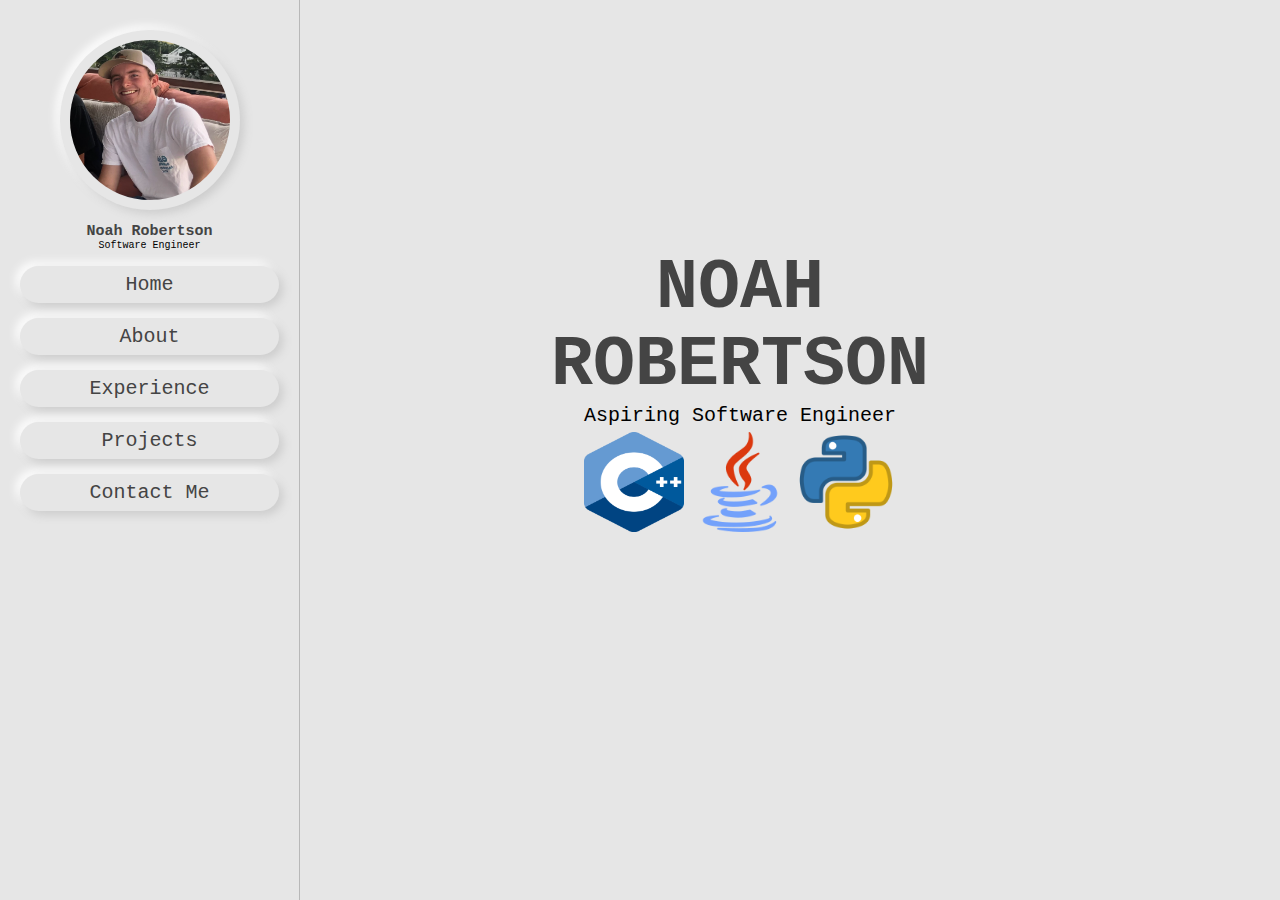
<file: index.html>
<!DOCTYPE html>
<html lang="en">
<head>
    <meta charset="UTF-8">
    <meta http-equiv="X-UA-Compatible" content="IE=edge">
    <meta name="viewport" content="width=device-width, initial-scale=1.0">
    <title>Personal Portfolio</title>

    <link rel="stylesheet" href="style.css">

    <link rel="stylesheet" href="https://cdnjs.cloudflare.com/ajax/libs/font-awesome/5.15.4/css/all.min.css">
</head>
<body>
    
<header class="header">
    <div class="user">
        <img src="img/pic.png" alt="">
        <h3>Noah Robertson</h3>
        <p>Software Engineer</p>
    </div>

    <nav class="navbar">
        <a href="index.html">Home</a>
        <a href="about.html">About</a>
        <a href="experience.html">Experience</a>
        <a href="projects.html">Projects</a>
        <a href="contact.html">Contact Me</a>
    </nav>

</header>

<div id="menu-btn" class="fas fa-bars"></div>

<section class="home" id="home">
    <div class="content">
        <h3>Noah Robertson</h3>
        <p>Aspiring Software Engineer</p>
    </div>
    <div class="images">
        <img src="img/Cpp.png" alt="">
        <img src="img/java.png" alt="">
        <img src="img/Python.webp" alt="">
    </div>

</section>




<script src="script.js"></script>
</body>
</html>
</file>
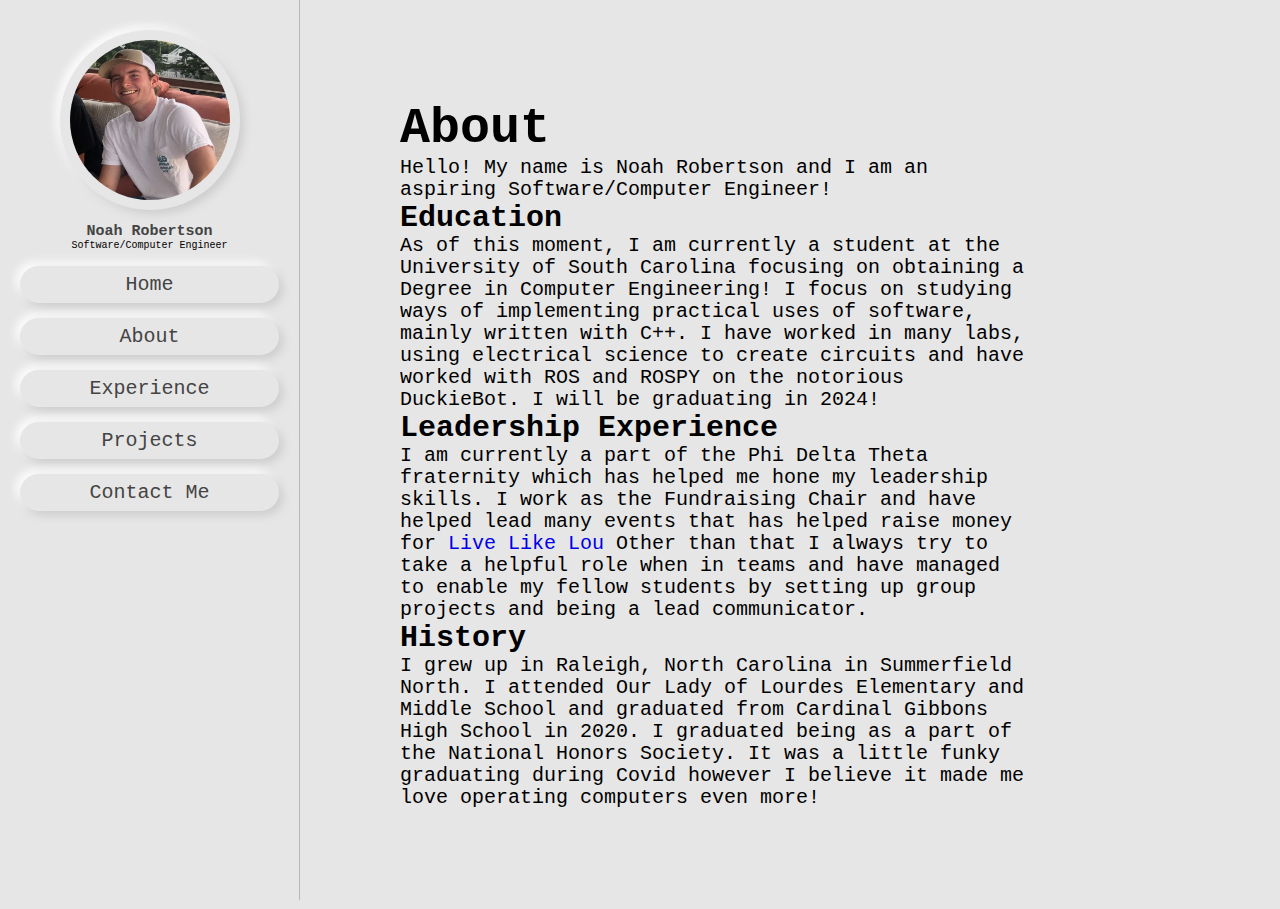
<file: about.html>
<!DOCTYPE html>
<html lang="en">
<head>
    <meta charset="UTF-8">
    <meta http-equiv="X-UA-Compatible" content="IE=edge">
    <meta name="viewport" content="width=device-width, initial-scale=1.0">
    <title>Personal Portfolio</title>

    <link rel="stylesheet" href="style.css">

    <link rel="stylesheet" href="https://cdnjs.cloudflare.com/ajax/libs/font-awesome/5.15.4/css/all.min.css">
</head>
<body>
    
<header class="header">
    <div class="user">
        <img src="img/pic.png" alt="">
        <h3>Noah Robertson</h3>
        <p>Software/Computer Engineer</p>
    </div>

    <nav class="navbar">
        <a href="index.html">Home</a>
        <a href="about.html">About</a>
        <a href="experience.html">Experience</a>
        <a href="projects.html">Projects</a>
        <a href="contact.html">Contact Me</a>
    </nav>

</header>

<div id="menu-btn" class="fas fa-bars"></div>

<section class="about" id="about">
    <div class="intro">
        <h3>About</h3>
        <p>Hello! My name is Noah Robertson and I am an aspiring Software/Computer Engineer!</p>
    </div>
    <div class="education">
        <h4>Education</h4>
        <p>
            As of this moment, I am currently a student at the University of South Carolina focusing on obtaining
            a Degree in Computer Engineering! I focus on studying ways of implementing practical uses of software, mainly
            written with <span id="c++">C++</span>. I have worked in many labs, using electrical science to create circuits and
            have worked with <span id="ros">ROS and ROSPY</span> on the notorious DuckieBot. I will be graduating in 2024!
        </p>
    </div>
    <div class="leadership">
        <h4>Leadership Experience</h4>
        <p>
            I am currently a part of the Phi Delta Theta fraternity which has helped me hone my leadership skills.
            I work as the Fundraising Chair and have helped lead many events that has helped raise money for <a href="https://livelikelou.org/" id="lll">Live Like Lou</a>
            Other than that I always try to take a helpful role when in teams and have managed to enable my fellow students by setting up group
            projects and being a lead communicator.
        </p>
    </div>
    <div class="history">
        <h4>History</h4>
        <p>I grew up in Raleigh, North Carolina in Summerfield North. I attended Our Lady of Lourdes Elementary and Middle School and graduated
            from Cardinal Gibbons High School in 2020. I graduated being as a part of the National Honors Society. It was a little funky graduating
            during Covid however I believe it made me love operating computers even more!
        </p>
    </div>

</section>







<script src="script.js"></script>
</body>
</html>
</file>
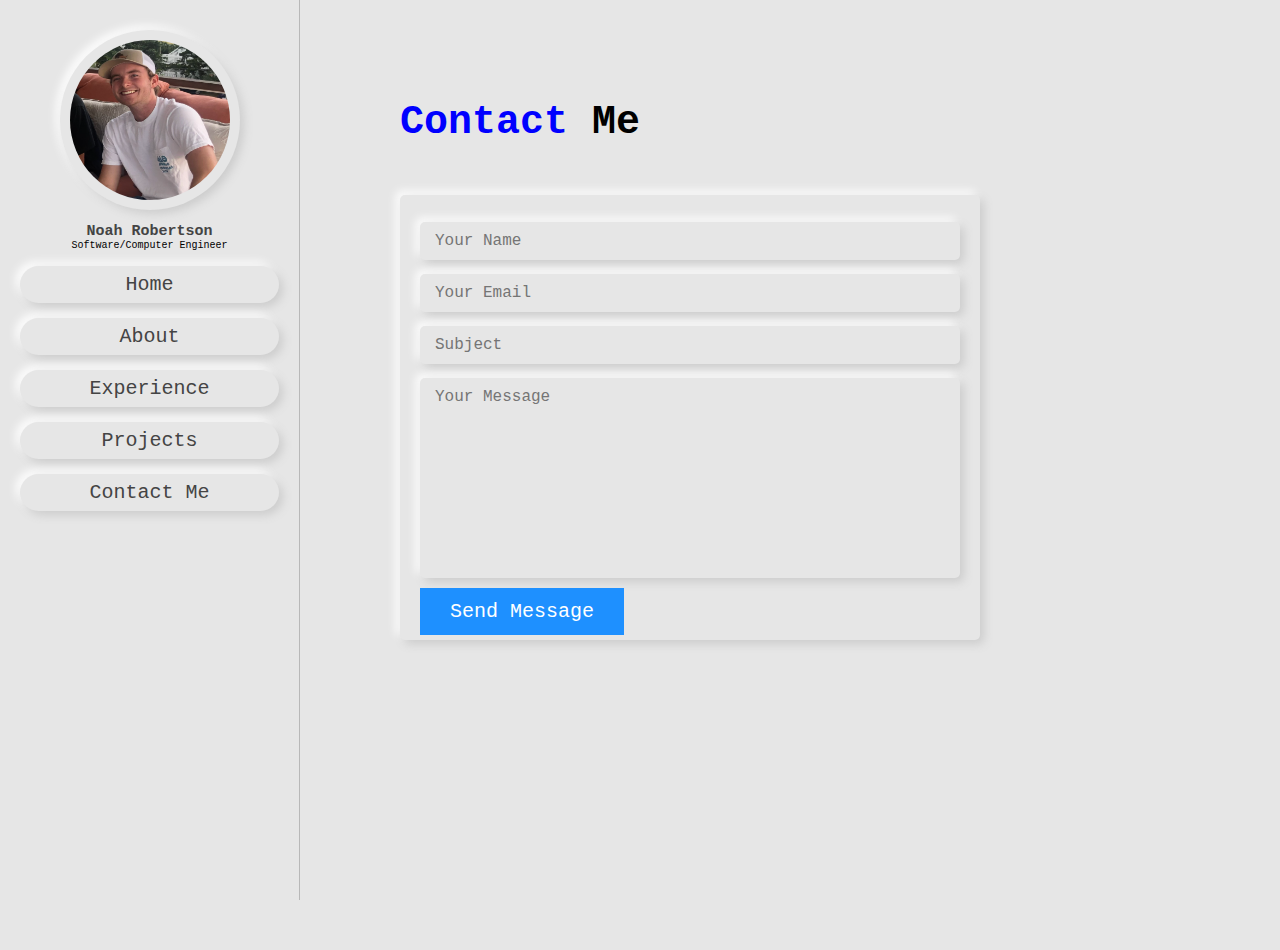
<file: contact.html>
<!DOCTYPE html>
<html lang="en">
<head>
    <meta charset="UTF-8">
    <meta http-equiv="X-UA-Compatible" content="IE=edge">
    <meta name="viewport" content="width=device-width, initial-scale=1.0">
    <title>Personal Portfolio</title>

    <link rel="stylesheet" href="style.css">

    <link rel="stylesheet" href="https://cdnjs.cloudflare.com/ajax/libs/font-awesome/5.15.4/css/all.min.css">
</head>
<body>
    
<header class="header">
    <div class="user">
        <img src="img/pic.png" alt="">
        <h3>Noah Robertson</h3>
        <p>Software/Computer Engineer</p>
    </div>

    <nav class="navbar">
        <a href="index.html">Home</a>
        <a href="about.html">About</a>
        <a href="experience.html">Experience</a>
        <a href="projects.html">Projects</a>
        <a href="contact.html">Contact Me</a>
    </nav>

</header>

<div id="menu-btn" class="fas fa-bars"></div>

<section class="contact" id="contact">
    <h1 class="heading"><span id="con">Contact</span> Me</h1>

    <form action="">
        <input type="text" placeholder="Your Name" class="box">
        <input type="text" placeholder="Your Email" class="box">
        <input type="text" placeholder="Subject" class="box">
        <textarea name="" class="box" placeholder="Your Message" cols="30" rows="10"></textarea>
        <input type="submit" value="Send Message" class="btn">
    </form>

</section>







<script src="script.js"></script>
</body>
</html>
</file>
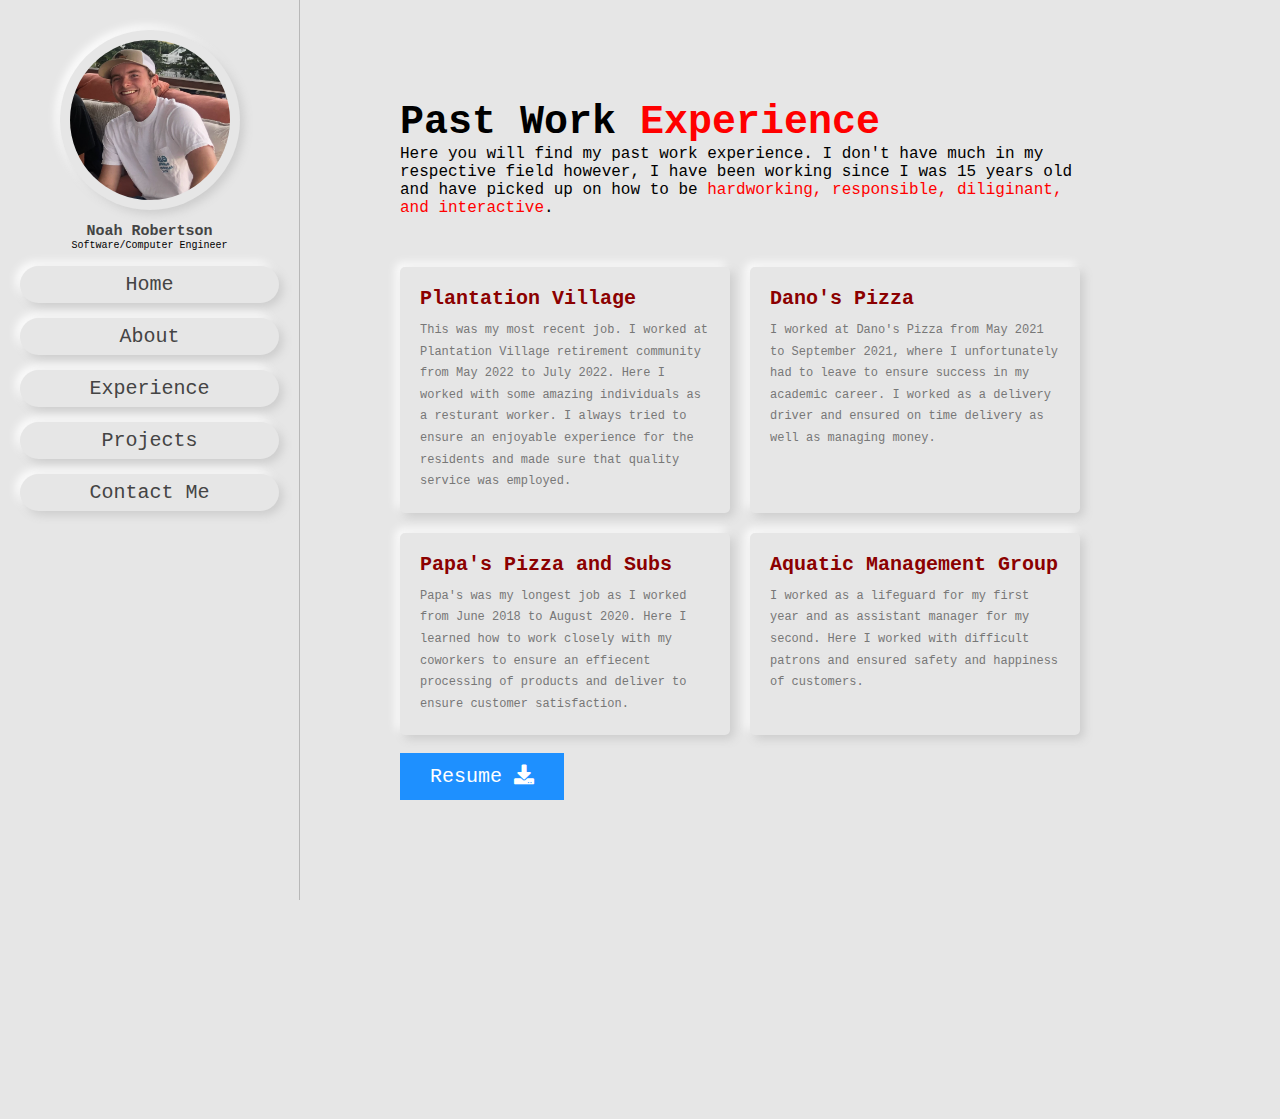
<file: experience.html>
<!DOCTYPE html>
<html lang="en">
<head>
    <meta charset="UTF-8">
    <meta http-equiv="X-UA-Compatible" content="IE=edge">
    <meta name="viewport" content="width=device-width, initial-scale=1.0">
    <title>Personal Portfolio</title>

    <link rel="stylesheet" href="style.css">

    <link rel="stylesheet" href="https://cdnjs.cloudflare.com/ajax/libs/font-awesome/5.15.4/css/all.min.css">
</head>
<body>
    
<header class="header">
    <div class="user">
        <img src="img/pic.png" alt="">
        <h3>Noah Robertson</h3>
        <p>Software/Computer Engineer</p>
    </div>

    <nav class="navbar">
        <a href="index.html">Home</a>
        <a href="about.html">About</a>
        <a href="experience.html">Experience</a>
        <a href="projects.html">Projects</a>
        <a href="contact.html">Contact Me</a>
    </nav>

</header>

<div id="menu-btn" class="fas fa-bars"></div>

<section class="experience" id="experience">
    <h3 id="pew">Past Work <span id="pwe">Experience</span></h3>
    <p id="pew-p">Here you will find my past work experience. I don't have much in my respective field however, I have been working since I was 15 years old and have picked up on how to be <span id="qualities">hardworking, responsible, diliginant, and interactive</span>.</p>
    <div class="box-container">
        <div class="box">
            <h3>Plantation Village</h3>
            <p>This was my most recent job. I worked at Plantation Village retirement community from May 2022 to July 2022. Here I worked with some amazing individuals as a resturant worker. I always tried to ensure an enjoyable experience for the residents and made sure that quality service was employed.</p>
        </div>
        <div class="box">
            <h3>Dano's Pizza</h3>
            <p>I worked at Dano's Pizza from May 2021 to September 2021, where I unfortunately had to leave to ensure success in my academic career. I worked as a delivery driver and ensured on time delivery as well as managing money.</p>
        </div>
        <div class="box">
            <h3>Papa's Pizza and Subs</h3>
            <p>Papa's was my longest job as I worked from June 2018 to August 2020. Here I learned how to work closely with my coworkers to ensure an effiecent processing of products and deliver to ensure customer satisfaction.</p>
        </div>
        <div class="box">
            <h3>Aquatic Management Group</h3>
            <p>I worked as a lifeguard for my first year and as assistant manager for my second. Here I worked with difficult patrons and ensured safety and happiness of customers.</p>
        </div>
    </div>
    <div class="download">
        <a href="download/NHR Resume.pdf" download class="btn">Resume <i class="fa fa-download"></i></a>
    </div>   

</section>







<script src="script.js"></script>
</body>
</html>
</file>
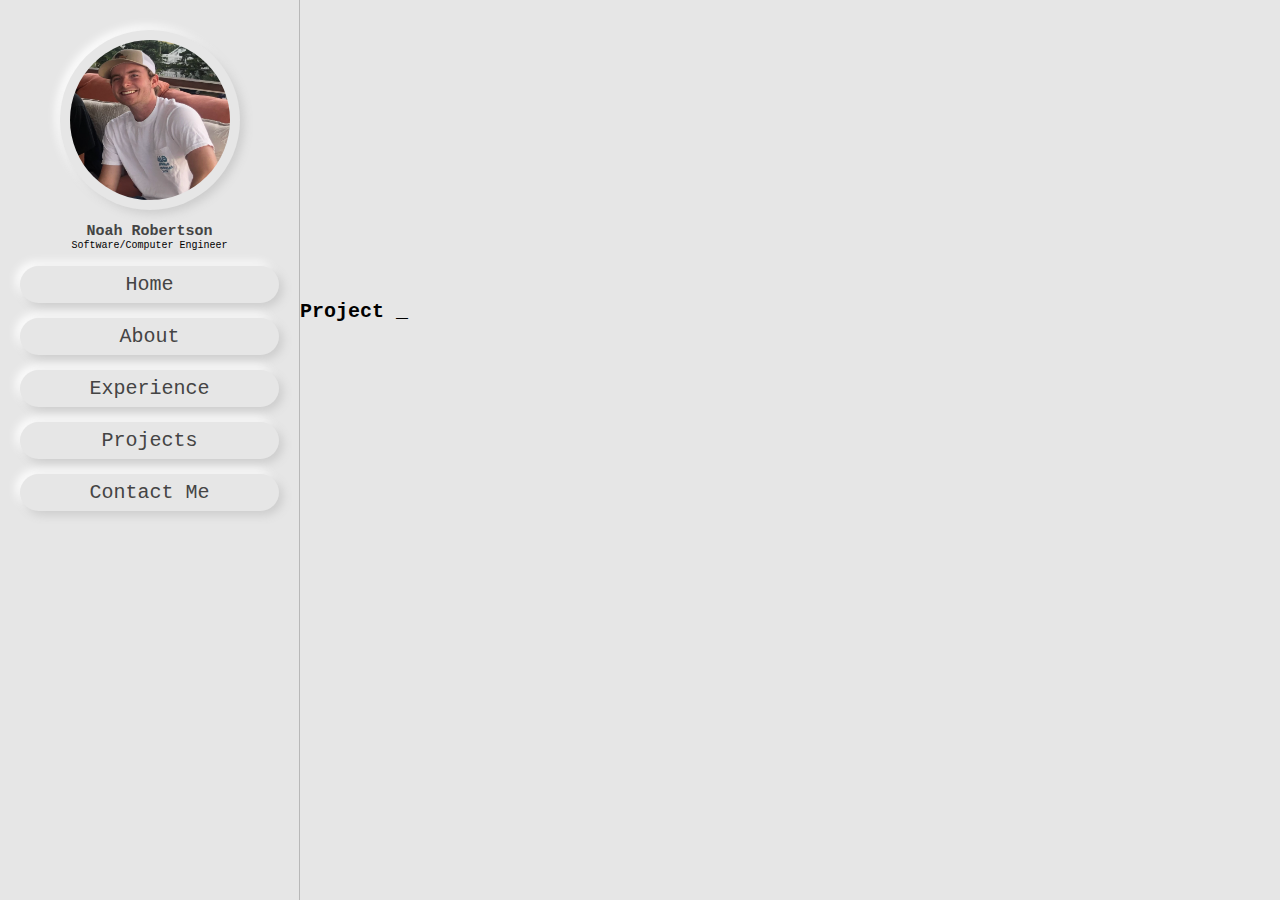
<file: project-template.html>
<!DOCTYPE html>
<html lang="en">
<head>
    <meta charset="UTF-8">
    <meta http-equiv="X-UA-Compatible" content="IE=edge">
    <meta name="viewport" content="width=device-width, initial-scale=1.0">
    <title>Personal Portfolio</title>

    <link rel="stylesheet" href="style.css">

    <link rel="stylesheet" href="https://cdnjs.cloudflare.com/ajax/libs/font-awesome/5.15.4/css/all.min.css">
</head>
<body>
    
<header class="header">
    <div class="user">
        <img src="img/pic.png" alt="">
        <h3>Noah Robertson</h3>
        <p>Software/Computer Engineer</p>
    </div>

    <nav class="navbar">
        <a href="index.html">Home</a>
        <a href="about.html">About</a>
        <a href="experience.html">Experience</a>
        <a href="projects.html">Projects</a>
        <a href="contact.html">Contact Me</a>
    </nav>

</header>

<div id="menu-btn" class="fas fa-bars"></div>

<section class="project-template">
    <h1 class="heading">Project _</h1>
    

</section>

</body>
</html>
</file>
<file: style.css>
:root {
    --green: #27AE60;
    --black: #444;
    --light-color: #777;
    --bg-color: #E6E6E6;
    --border: .1rem solid rgba(0,0,0,0.2);
    --box-shadow: .4rem .4rem 1rem #ccc,
                  -.4rem -.4rem 1rem #fff;
    --box-shadow-inset: .4rem .4rem 1rem #ccc inset,
                  -.4rem -.4rem 1rem #fff inset;
}

*{
    font-family: 'Courier New', Courier, monospace;
    margin: 0;
    padding: 0;
    box-sizing: border-box;
    outline: none;
    border: none;
    text-decoration: none;
    transition: .2s linear;
}

html {
    font-size: 62.5%;
    overflow-x: hidden;
    scroll-behavior: smooth;
}

body {
    background: var(--bg-color);
    padding: 30rem;
}

.header {
    position: fixed;
    top: 0;
    left: 0;
    background: var(--bg-color);
    width: 30rem;
    border-right: var(--border);
    height: 100%;
    padding: 2rem;
    text-align: center;
    z-index: 1;
}

.header .user img {
    margin: 1rem 0;
    border: 1rem solid transparent;
    border-radius: 50%;
    height: 18rem;
    width: 18rem;
    box-shadow: var(--box-shadow);
}

.header .user h3 {
    color: var(--black);
    font-size: 1.5rem;
}

.header .navbar a{
    display: block;
    margin: 1.5rem 0;
    padding: .7rem;
    border-radius: 5rem;
    font-size: 2rem;
    box-shadow: var(--box-shadow);
    color: var(--black);
}

.header .navbar a:hover{
    box-shadow: var(--box-shadow-inset);
    background: lightgray;
}

#menu-btn {
    position: fixed;
    top: 1.5rem;
    left: 2rem;
    z-index: 1000;
    height: 5rem;
    width: 5rem;
    line-height: 5rem;
    border-radius: 50%;
    font-size: 2rem;
    cursor: pointer;
    box-shadow: var(--box-shadow);
    text-align: center;
    color: var(--black);
    display: none;
}

#menu-btn:hover {
    color: lightgray;
    box-shadow: var(--box-shadow-inset);
}

.home {
    display: flex;
    flex-flow: column;
    align-items: center;
    justify-content: center;
    text-align: center;
    margin-left: 200px;
    margin-top: -50px;
    margin-bottom: -100px
}

.home .content h3 {
    font-size: 7rem;
    color: var(--black);
    line-height: 1.1;
    text-transform: uppercase;
}

.home .content p {
    font-size: 2rem;
    color: var(--greeen);
    padding-bottom: .5rem;
}

.home .images img {
    width: 100px;
    height: 100px;
    
}

.about {
    margin-right: -50px;
    margin-left: 100px;
    margin-top: -200px;
    margin-bottom: -200px;
}

.about p {
    font-size: 2rem;
    line-height: 1.1;
}

.about h4 {
    font-size: 3rem;
}

.about h3 {
    font-size: 5rem;
}

.experience {
    margin-left: 100px;
    margin-right: -100px;
}

.experience #pew {
    font-size: 4rem;
    margin-top: -200px;
}

.experience #pew-p {
    margin-bottom: 50px;
    font-size: 1.6rem;
}

.experience #pwe {
    color: red;
}

.experience #qualities {
    color: red;
}


.experience .box-container {
    display: grid;
    grid-template-columns: repeat(auto-fit, minmax(27rem, 1fr));
    gap: 2rem;
}

.experience .box-container .box {
    padding: 2rem;
    border-radius: .5rem;
    box-shadow: var(--box-shadow);
    position: relative;
    z-index: -1;
    overflow: hidden;
}

.experience .box-container .box h3{
    font-size: 2rem;
    padding-bottom: 1rem;
    color: darkred;
}

.experience .box-container .box p {
    font-size: 1.2rem;
    line-height: 1.8;
    color: var(--light-color);
}

.experience .download {
    margin-top: 30px;
    margin-bottom: 30px;
    line-height: 2rem;
    font-size: 1.5rem;
}

.experience .download .btn {
    margin-top: 30px;
    background-color: DodgerBlue;
    border: none;
    color: white;
    padding: 12px 30px;
    cursor: pointer;
    font-size: 20px;
    margin-bottom: -200px;
}

.experience .download .btn:hover {
    background-color: RoyalBlue;
  }

.projects {
    margin-left: 100px;
}

.projects .heading {
    margin-top: -200px;
    margin-bottom: 50px;
    font-size: 4rem;
    color: Red;
}

.projects .box-container {
    display: grid;
    grid-template-columns: repeat(auto-fit, minmax(27rem, 1fr));
    gap: 2rem;
}

.projects .box-container .box {
    height: 25rem;
    border-radius: .5rem;
    overflow: hidden;
    box-shadow: var(--box-shadow);
    position: relative;
    border: 1rem solid transparent;
}

.projects .box-container .box img {
    height: 100%;
    width: 100%;
    object-fit: cover;
}

.projects .box-container .box .content {
    position: absolute;
    top: 0;
    left: 0;
    height: 100%;
    width: 100%;
    background: var(--bg-color);
    display: grid;
    place-items: center;
    transform: scale(0);
}

.projects .box-container .box:hover .content {
    transform: scale(1);
}

.projects .box-container .box .content h3 {
    font-size: 2.5rem;
    color: var(--black);
    text-transform: uppercase;
    transform: translateY(-5rem);
    opacity: 0;
    transition-delay: .3s;
}

.projects .box-container .box:hover .content h3 {
    transform: translateY(0rem);
    opacity: 1;
}

.projects .op {
    margin-top: 100px;
    margin-bottom: -200px;
    font-size: 2rem;
    color: blue;
}

.contact {
    margin-left: 100px;
}

.contact .heading{
    margin-top: -200px;
    margin-bottom: 50px;
    justify-content: center;
    align-items: center;
    font-size: 4rem;
}

.contact .heading #con {
    color: blue;
}

.contact form {
    margin: 1rem auto;
    max-width: 70rem;
    border-radius: .5rem;
    box-shadow: var(--box-shadow);
    padding: 2rem;
}

.contact form .box {
    padding: 1rem 1.5rem;
    width: 100%;
    background: none;
    color: var(--black);
    font-size: 1.6rem;
    text-transform: none;
    margin: .7rem 0;
    box-shadow: var(--box-shadow);
    border-radius: .5rem;
}

.contact form textarea {
    height: 20rem;
    resize: none;
}

.contact form .box:focus {
    box-shadow: var(--box-shadow-inset);
}

.contact .btn {
    background-color: DodgerBlue;
    border: none;
    color: white;
    padding: 12px 30px;
    cursor: pointer;
    font-size: 20px;
    margin-bottom: -200px;
}

.contact .btn:hover {
    background-color: RoyalBlue;
  }













@media (max-width: 991px) {
    html {
        font-size: 55%;
    }

    body {
        padding-left: 0;
    }

    .header {
        left: -110%;
        opacity: 100%;
    }

    .header.active {
        left: 0%;
        transition: 0.7s linear;
    }

    #menu-btn {
        display: initial;
    }

    .about {
        margin-right: -200px;
    }
}

@media (max-width: 450px) {
    html {
        font-size: 50%;
    }
    
    .header {
        width: 100%;
        border-right: 0;
    }

}
</file>
